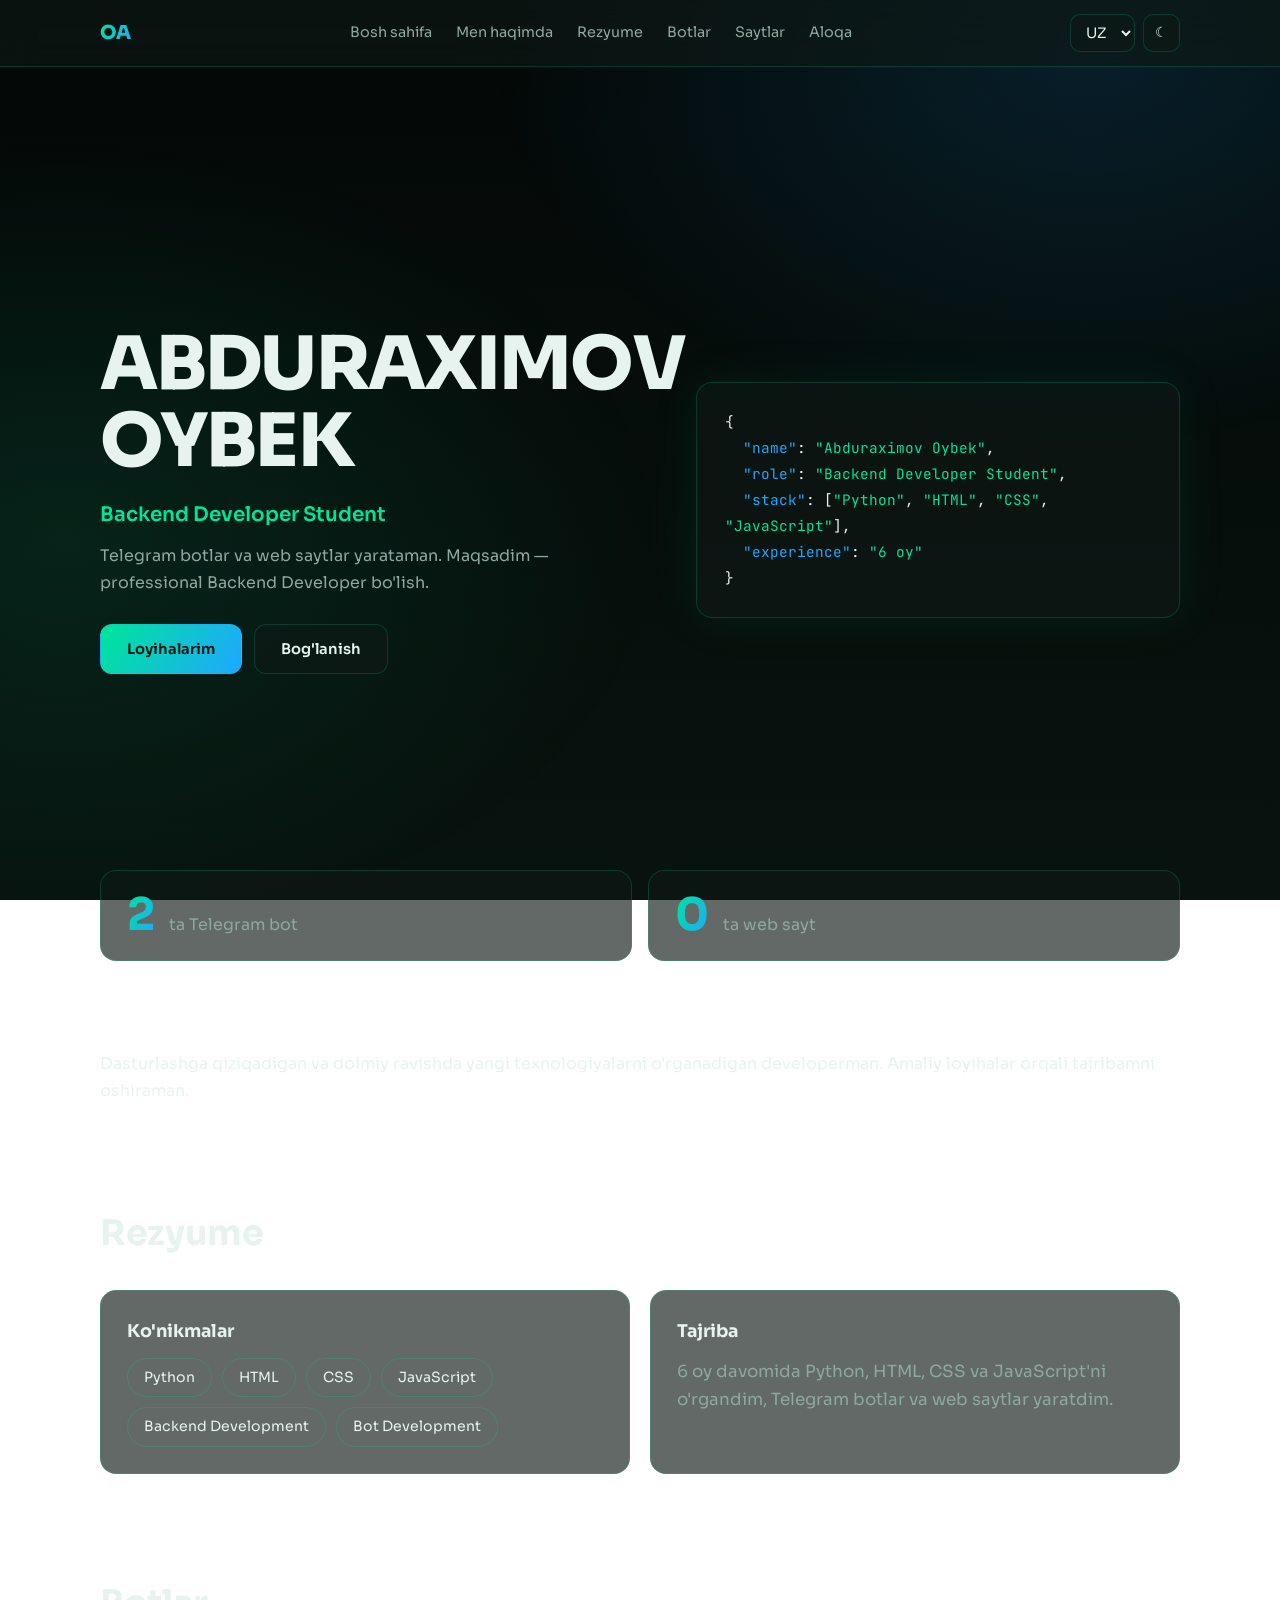
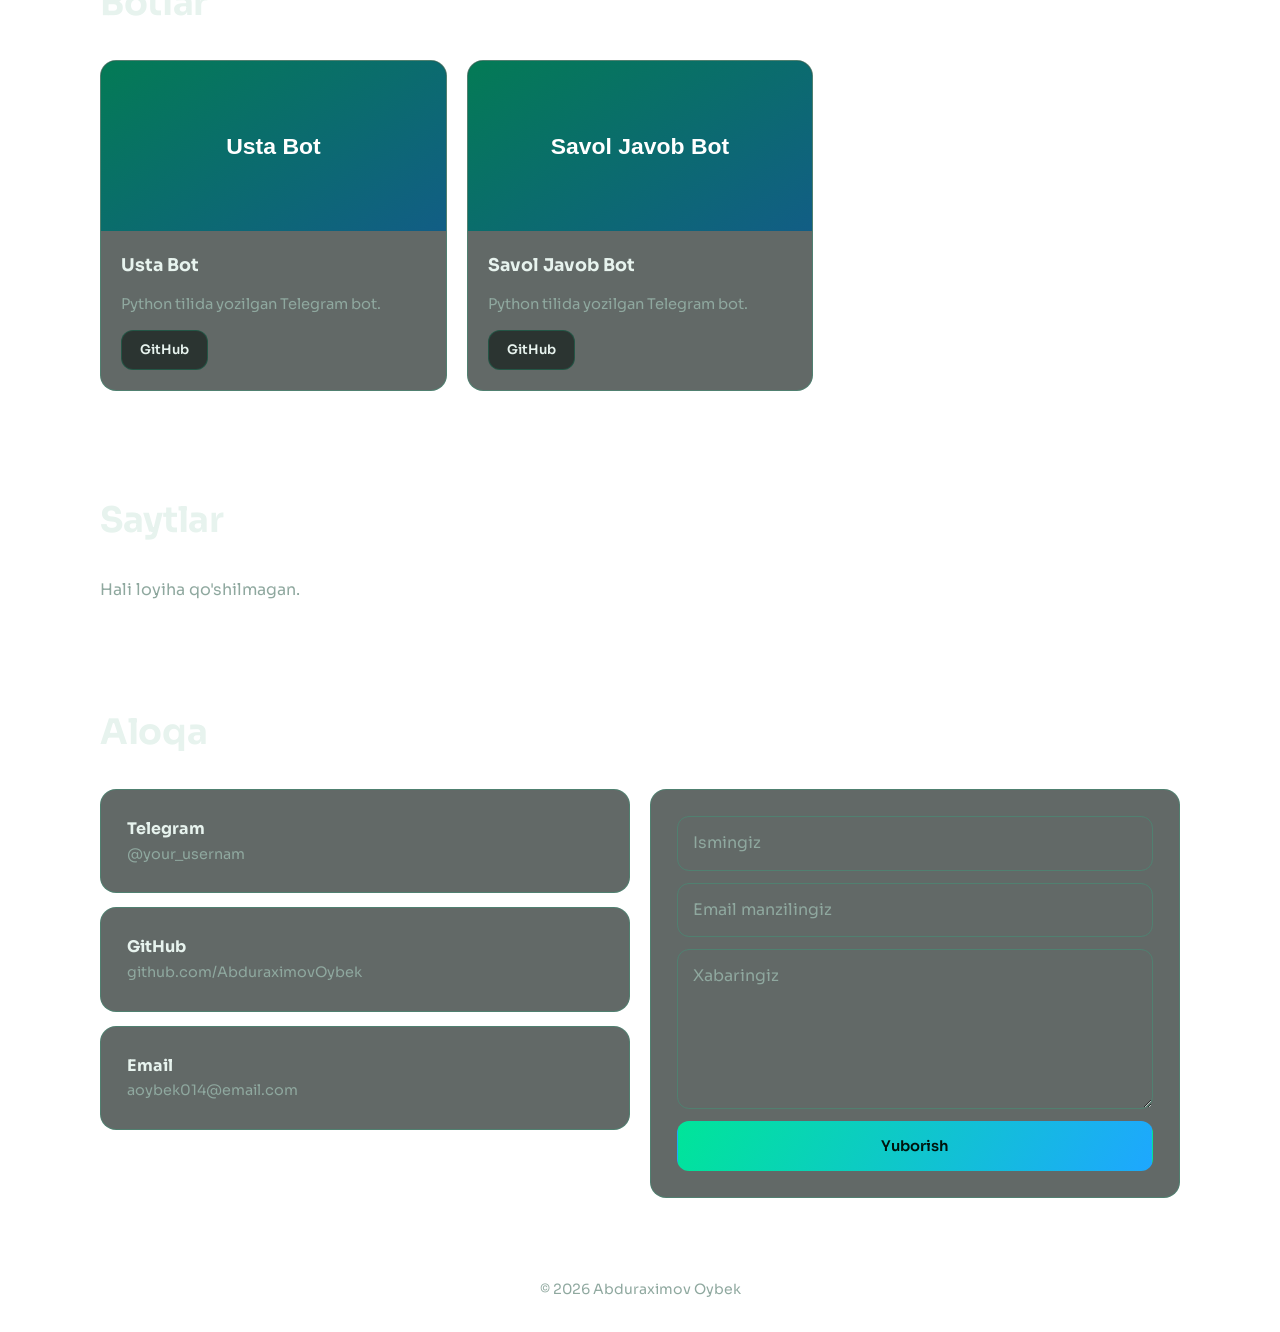
<file: index.html>
<!DOCTYPE html>
<html lang="uz" data-theme="dark">
<head>
  <meta charset="UTF-8"><meta name="viewport" content="width=device-width, initial-scale=1">
  <title>Abduraximov Oybek — Backend Developer Student</title>
  <link rel="preconnect" href="https://fonts.googleapis.com"><link rel="preconnect" href="https://fonts.gstatic.com" crossorigin>
  <link href="https://fonts.googleapis.com/css2?family=JetBrains+Mono:wght@400;500&family=Sora:wght@400;600;800&display=swap" rel="stylesheet">
  <link rel="stylesheet" href="style.css">
</head>
<body>
  <header class="nav">
    <a href="#home" class="logo">OA</a>
    <nav id="menu">
      <a href="#home" data-t="nav_home"></a><a href="#about" data-t="nav_about"></a><a href="#resume" data-t="nav_resume"></a>
      <a href="#bots" data-t="nav_bots"></a><a href="#sites" data-t="nav_sites"></a><a href="#contact" data-t="nav_contact"></a>
    </nav>
    <div class="tools">
      <select id="lang" aria-label="Language"><option value="uz">UZ</option><option value="ru">RU</option><option value="en">EN</option></select>
      <button id="theme" class="ib" aria-label="Theme">☾</button>
      <button id="burger" class="ib burger" aria-label="Menu">☰</button>
    </div>
  </header>

  <main>
    <section id="home" class="wrap hero">
      <div>
        <h1 id="name"></h1>
        <p class="role" id="role"></p>
        <p class="lead" id="intro"></p>
        <div class="btns"><a href="#bots" class="btn primary" data-t="btn_projects"></a><a href="#contact" class="btn" data-t="btn_contact"></a></div>
      </div>
      <pre class="term" id="term" aria-hidden="true"></pre>
    </section>
    <div class="wrap stats">
      <a href="#bots" class="stat"><b id="nBots">0</b><span data-t="stat_bots"></span></a>
      <a href="#sites" class="stat"><b id="nSites">0</b><span data-t="stat_sites"></span></a>
    </div>

    <section id="about" class="wrap sec"><h2 data-t="nav_about"></h2><p class="text" id="about"></p></section>

    <section id="resume" class="wrap sec"><h2 data-t="nav_resume"></h2>
      <div class="two">
        <div class="card"><h3 data-t="skills_h"></h3><div id="skills" class="chips"></div></div>
        <div class="card"><h3 data-t="exp_h"></h3><p id="exp" class="text"></p></div>
      </div>
    </section>

    <section id="bots" class="wrap sec"><h2 data-t="nav_bots"></h2><div id="botGrid" class="grid"></div></section>
    <section id="sites" class="wrap sec"><h2 data-t="nav_sites"></h2><div id="siteGrid" class="grid"></div></section>

    <section id="contact" class="wrap sec"><h2 data-t="nav_contact"></h2>
      <div class="two">
        <div class="links">
          <a class="card link" id="tg" target="_blank" rel="noopener"><b>Telegram</b><span></span></a>
          <a class="card link" id="gh" target="_blank" rel="noopener"><b>GitHub</b><span></span></a>
          <a class="card link" id="ml"><b>Email</b><span></span></a>
        </div>
        <form id="form" class="card">
          <input id="fName" required data-ph="f_name"><input id="fEmail" type="email" required data-ph="f_email">
          <textarea id="fMsg" rows="5" required data-ph="f_msg"></textarea>
          <button class="btn primary" type="submit" data-t="f_send"></button>
        </form>
      </div>
    </section>
  </main>

  <footer class="wrap">© <span id="year"></span> Abduraximov Oybek</footer>
  <script src="data.js"></script><script src="app.js"></script>
</body>
</html>
</file>
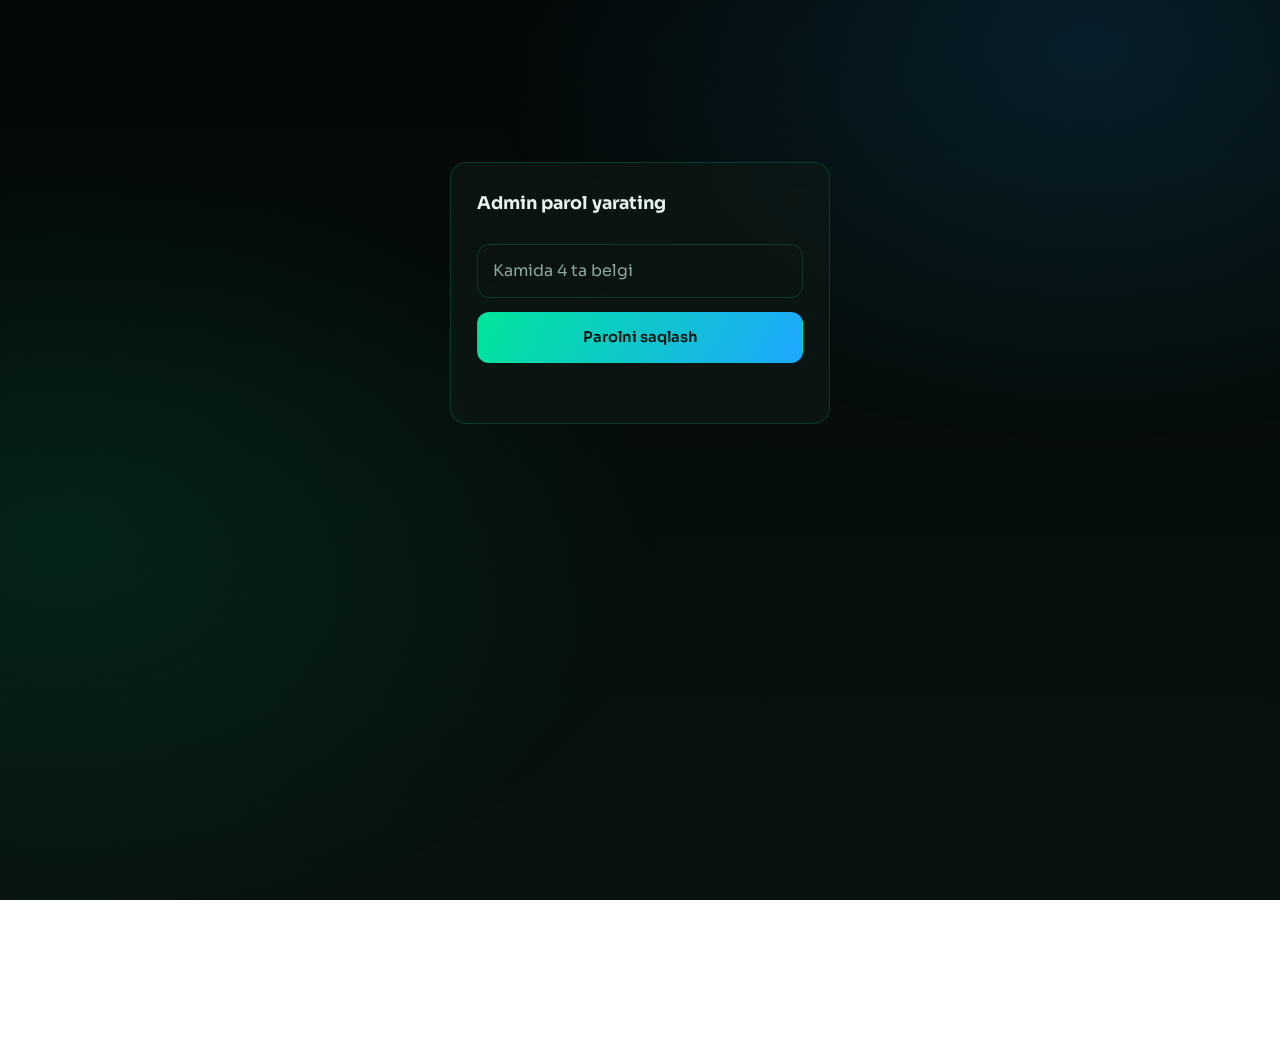
<file: admin.html>
<!DOCTYPE html>
<html lang="uz" data-theme="dark">
<head>
  <meta charset="UTF-8"><meta name="viewport" content="width=device-width, initial-scale=1">
  <title>Admin panel</title><meta name="robots" content="noindex">
  <link href="https://fonts.googleapis.com/css2?family=Sora:wght@400;600;800&display=swap" rel="stylesheet">
  <link rel="stylesheet" href="style.css">
</head>
<body>
  <div id="gate" class="card gate">
    <h3 id="gateT"></h3><input type="password" id="pw" autocomplete="current-password">
    <button class="btn primary" id="gateBtn"></button><p class="msg" id="gateMsg"></p>
  </div>

  <div id="panel" hidden>
    <header class="adm-bar"><b>Admin panel</b><a href="index.html" target="_blank" class="btn sm">Saytni ko'rish</a><button class="btn sm" id="logout">Chiqish</button></header>
    <main class="adm">
      <p class="msg" id="msg"></p>

      <section class="card"><h3>Loyiha qo'shish / tahrirlash</h3>
        <form id="pForm">
          <label class="f">Turi<select id="pType"><option value="bot">Telegram bot</option><option value="web">Web sayt</option></select></label>
          <label class="f">Nomi<input id="pTitle" required></label>
          <label class="f">Tavsif (UZ)<textarea id="pUz" rows="2"></textarea></label>
          <label class="f">Tavsif (RU)<textarea id="pRu" rows="2"></textarea></label>
          <label class="f">Tavsif (EN)<textarea id="pEn" rows="2"></textarea></label>
          <label class="f">Rasm (fayl tanlang yoki havola yozing)<input type="file" id="pFile" accept="image/*"><input id="pImg" placeholder="https://... yoki bo'sh"></label>
          <label class="f">GitHub havolasi<input id="pGit" placeholder="https://github.com/..."></label>
          <label class="f">Demo / bot havolasi<input id="pDemo" placeholder="https://t.me/... yoki https://..."></label>
          <div class="btns"><button class="btn primary" type="submit" id="pSave">Qo'shish</button><button class="btn" type="button" id="pCancel" hidden>Bekor qilish</button></div>
        </form>
      </section>

      <section class="card"><h3>Loyihalar</h3><div id="pList"></div></section>

      <section class="card"><h3>Profil, rezyume va aloqa</h3><div id="profile"></div>
        <button class="btn primary" id="saveProfile">Saqlash</button></section>

      <section class="card"><h3>Saytga joylash</h3>
        <p class="warn">O'zgarishlar hozir faqat shu brauzerda saqlanadi. Hamma ko'rishi uchun "data.js yuklab olish" ni bosing, yuklangan faylni sayt papkasidagi <code>data.js</code> ustiga qo'ying va saytni qayta joylang.</p>
        <div class="btns"><button class="btn primary" id="export">data.js yuklab olish</button><button class="btn" id="reset">O'zgarishlarni bekor qilish</button><button class="btn" id="chpw">Parolni almashtirish</button></div>
      </section>
    </main>
  </div>
  <script src="data.js"></script><script src="admin.js"></script>
</body>
</html>
</file>
<file: style.css>
:root{--bg:#040807;--bg2:#08130f;--text:#e7f3ee;--muted:#8fa89f;--card:rgba(14,26,22,.65);--line:rgba(0,229,153,.18);--a:#00e599;--b:#1ea7ff;--on:#00130c;--grad:linear-gradient(120deg,var(--a),var(--b))}
[data-theme=light]{--bg:#fff;--bg2:#d6eaff;--text:#0b1f33;--muted:#4d6a86;--card:rgba(255,255,255,.75);--line:rgba(10,108,255,.2);--a:#0a6cff;--b:#00a9d6;--on:#fff}
*{box-sizing:border-box;margin:0;padding:0}
html{scroll-behavior:smooth;scroll-padding-top:84px}
body{font-family:'Sora',sans-serif;color:var(--text);line-height:1.65;background:linear-gradient(180deg,var(--bg),var(--bg2)) fixed;min-height:100vh;overflow-x:hidden;transition:background .3s,color .3s}
[data-theme=dark] body::before{content:"";position:fixed;inset:0;z-index:-1;background:radial-gradient(600px 400px at 85% 5%,rgba(30,167,255,.14),transparent),radial-gradient(600px 400px at 5% 60%,rgba(0,229,153,.1),transparent)}
a{color:inherit;text-decoration:none}
.wrap{width:min(1080px,92%);margin:0 auto}
.nav{position:fixed;top:0;left:0;right:0;z-index:50;display:flex;align-items:center;justify-content:space-between;padding:14px max(4%,calc((100% - 1080px)/2));background:var(--card);backdrop-filter:blur(14px);-webkit-backdrop-filter:blur(14px);border-bottom:1px solid var(--line)}
.logo{font-weight:800;font-size:1.2rem;background:var(--grad);-webkit-background-clip:text;background-clip:text;color:transparent}
#menu{display:flex;gap:24px}#menu a{font-size:.9rem;color:var(--muted);transition:.2s}#menu a:hover{color:var(--a)}
.tools{display:flex;gap:8px}
.ib,select{background:var(--card);border:1px solid var(--line);color:var(--text);border-radius:10px;padding:6px 11px;cursor:pointer;font:inherit;font-size:.9rem}
.ib:hover,select:hover{border-color:var(--a)}select option{background:var(--bg2);color:var(--text)}.burger{display:none}
.hero{min-height:100vh;display:grid;grid-template-columns:1.15fr 1fr;gap:40px;align-items:center;padding-top:100px}
h1{font-size:clamp(2.3rem,6.2vw,4.6rem);line-height:1.05;font-weight:800;letter-spacing:-.025em;max-width:9ch}
.role{margin:18px 0 12px;font-size:1.25rem;font-weight:600;color:var(--a)}
.lead{color:var(--muted);max-width:480px}
.btns{display:flex;gap:12px;flex-wrap:wrap;margin-top:28px}
.btn{display:inline-block;padding:12px 26px;border-radius:12px;border:1px solid var(--line);background:var(--card);font:inherit;font-weight:600;font-size:.92rem;cursor:pointer;transition:.2s}
.btn:hover{border-color:var(--a);transform:translateY(-2px)}
.btn.primary{background:var(--grad);color:var(--on);border-color:transparent}
.btn.sm{padding:8px 18px;font-size:.82rem}
.term{font-family:'JetBrains Mono',monospace;font-size:.9rem;line-height:1.8;background:var(--card);border:1px solid var(--line);border-radius:16px;padding:26px 28px;white-space:pre-wrap;box-shadow:0 0 50px rgba(0,229,153,.08);overflow-x:auto}
.term i{font-style:normal}.k{color:var(--b)}.s{color:var(--a)}
.stats{display:grid;grid-template-columns:1fr 1fr;gap:16px;margin-top:-30px}
.stat{display:flex;align-items:baseline;gap:14px;padding:22px 26px;border:1px solid var(--line);border-radius:16px;background:var(--card);transition:.2s}
.stat:hover{border-color:var(--a)}.stat b{font-size:2.8rem;line-height:1;background:var(--grad);-webkit-background-clip:text;background-clip:text;color:transparent}.stat span{color:var(--muted)}
.sec{padding:90px 0 10px}
h2{font-size:clamp(1.6rem,3.5vw,2.2rem);margin-bottom:28px;letter-spacing:-.01em}
h3{font-size:1.1rem;margin-bottom:12px}
.text{color:var(--muted);max-width:68ch;font-size:1.05rem}
.card{background:var(--card);border:1px solid var(--line);border-radius:16px;padding:26px;backdrop-filter:blur(10px);-webkit-backdrop-filter:blur(10px)}
.two{display:grid;grid-template-columns:1fr 1fr;gap:20px}
.chips{display:flex;flex-wrap:wrap;gap:10px}.chips span{padding:7px 16px;border-radius:30px;border:1px solid var(--line);font-size:.88rem}
.grid{display:grid;grid-template-columns:repeat(auto-fill,minmax(290px,1fr));gap:20px}
.proj{padding:0;overflow:hidden;transition:.25s}.proj:hover{border-color:var(--a);transform:translateY(-5px)}
.proj img{width:100%;height:170px;object-fit:cover;display:block}.pb{padding:20px}
.pb p{color:var(--muted);font-size:.92rem;margin-bottom:14px}.pb .btns{margin-top:0}
.empty{color:var(--muted)}
.links{display:flex;flex-direction:column;gap:14px}
.link{display:flex;flex-direction:column;transition:.2s}.link:hover{border-color:var(--a)}.link span{color:var(--muted);font-size:.9rem}
form{display:flex;flex-direction:column;gap:12px}
input,textarea{background:transparent;border:1px solid var(--line);color:var(--text);border-radius:12px;padding:13px 15px;font:inherit;outline:none;resize:vertical;width:100%}
input:focus,textarea:focus,select:focus-visible,.btn:focus-visible,.ib:focus-visible{border-color:var(--a);box-shadow:0 0 0 3px rgba(0,229,153,.18)}
::placeholder{color:var(--muted)}
footer{text-align:center;color:var(--muted);padding:70px 0 30px;font-size:.88rem}
@media(max-width:820px){
 .burger{display:block}
 #menu{position:absolute;top:100%;left:0;right:0;flex-direction:column;gap:0;background:var(--bg2);border-bottom:1px solid var(--line);max-height:0;overflow:hidden;transition:.3s}
 #menu.open{max-height:380px}#menu a{padding:14px 5%}
 .hero{grid-template-columns:1fr;padding-top:110px;min-height:auto;padding-bottom:50px}.stats{margin-top:0}.two{grid-template-columns:1fr}
}
@media(prefers-reduced-motion:reduce){*{transition:none!important}html{scroll-behavior:auto}}
/* ---------- Admin ---------- */
.gate{max-width:380px;margin:18vh auto;display:flex;flex-direction:column;gap:14px}
.adm-bar{display:flex;gap:16px;align-items:center;padding:14px 5%;border-bottom:1px solid var(--line);background:var(--card)}.adm-bar b{margin-right:auto}
.adm{width:min(900px,92%);margin:30px auto;display:flex;flex-direction:column;gap:24px}
.f{display:flex;flex-direction:column;gap:5px;margin-bottom:12px;font-size:.85rem;color:var(--muted)}
.row{display:flex;justify-content:space-between;align-items:center;gap:12px;padding:12px 0;border-bottom:1px solid var(--line)}
.row small{color:var(--muted)}.row .btns{margin:0}
.msg{color:var(--a);min-height:1.4em;font-size:.9rem}
.warn{font-size:.85rem;color:var(--muted);margin-bottom:14px}
</file>
